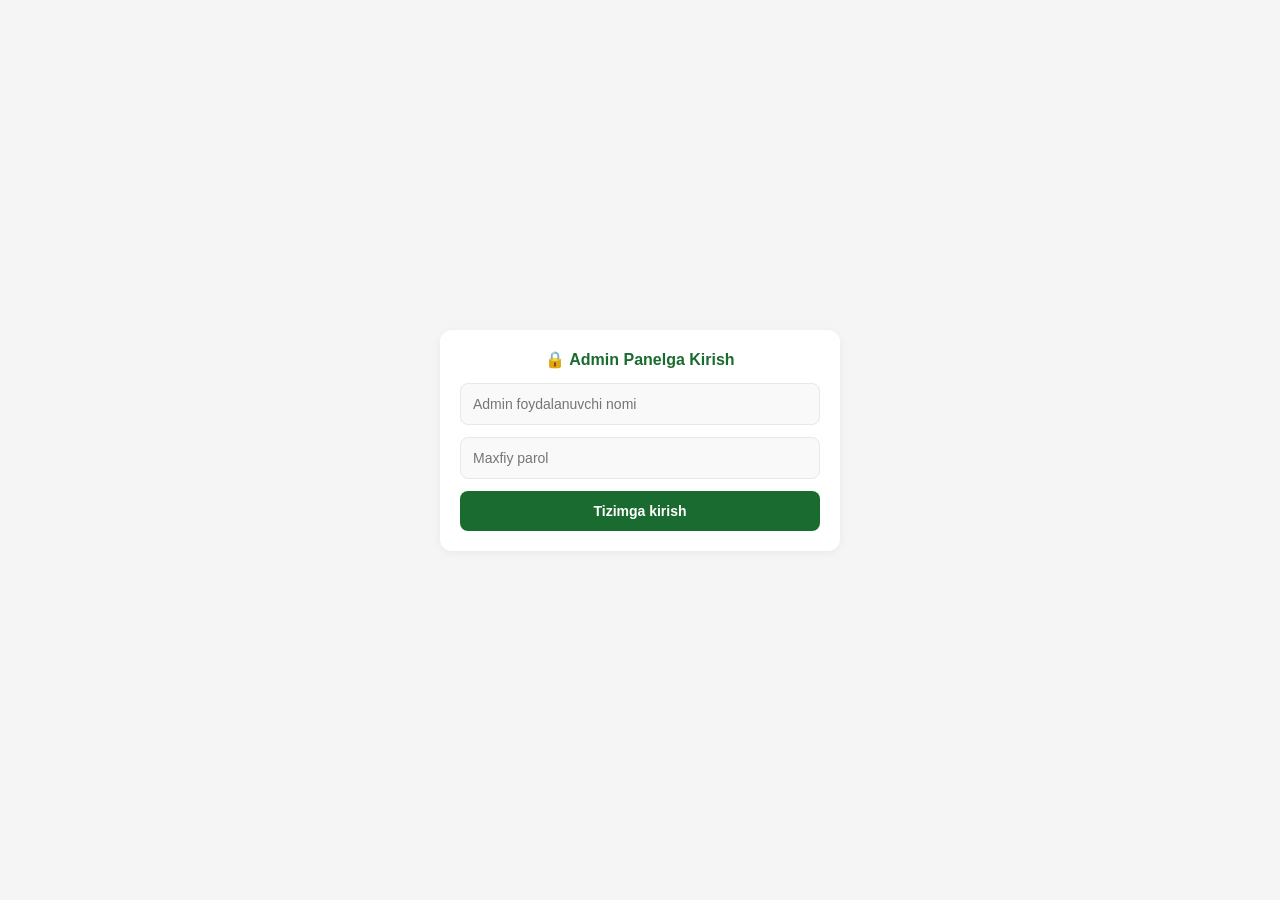
<file: login.html>
<!DOCTYPE html>
<html lang="uz">
<head>
<meta charset="UTF-8">
<meta name="viewport" content="width=device-width, initial-scale=1.0">
<title>Hilol Mini Market - Admin Kirish</title>
<style>
*{box-sizing:border-box;margin:0;padding:0;font-family:-apple-system,BlinkMacSystemFont,"Segoe UI",Roboto,sans-serif;}
body{background:#f5f5f5;color:#1a1a1a;padding:20px;display:flex;justify-content:center;align-items:center;height:100vh;}
.container{max-width:400px;width:100%;}
header{background:#1a6b2f;color:#fff;padding:16px 20px;border-radius:12px;display:flex;justify-content:space-between;align-items:center;margin-bottom:20px;}
h1{font-size:18px;}
.back-btn{color:#fff;text-decoration:none;font-size:13px;background:rgba(255,255,255,0.2);padding:6px 12px;border-radius:6px;}
.card{background:#fff;border-radius:12px;padding:20px;margin-bottom:20px;box-shadow:0 2px 8px rgba(0,0,0,0.05);}
.card h3{margin-bottom:14px;font-size:16px;color:#1a6b2f;text-align:center;}
.m-input{width:100%;background:#f9f9f9;border:1.5px solid #e8e8e8;border-radius:8px;padding:12px;font-size:14px;outline:none;margin-bottom:12px;}
.m-input:focus{border-color:#1a6b2f;}
.m-submit{background:#1a6b2f;color:#fff;border:none;padding:12px;border-radius:8px;font-size:14px;font-weight:700;cursor:pointer;width:100%;}
.m-submit:hover{background:#145a26;}
.error-msg{color:#c62828;font-size:13px;text-align:center;margin-bottom:10px;display:none;}
.prod-item{display:flex;align-items:center;justify-content:space-between;padding:10px;border-bottom:1px solid #eee;}
.prod-info{display:flex;align-items:center;gap:10px;}
.prod-info img{width:40px;height:40px;border-radius:6px;object-fit:cover;}
.del-btn{background:#ffebee;color:#c62828;border:none;padding:6px 10px;border-radius:6px;cursor:pointer;font-size:12px;}
.form-grid{display:grid;grid-template-columns:1fr 1fr;gap:10px;}
</style>
</head>
<body>

<!-- LOGIN QISMI -->
<div id="loginSection" class="container">
  <div class="card">
    <h3>🔒 Admin Panelga Kirish</h3>
    <div id="errorMsg" class="error-msg">Login yoki parol xato!</div>
    <form onsubmit="handleLogin(event)">
      <input class="m-input" type="text" id="loginUser" placeholder="Admin foydalanuvchi nomi" required autocomplete="username">
      <input class="m-input" type="password" id="loginPass" placeholder="Maxfiy parol" required autocomplete="current-password">
      <button class="m-submit" type="submit">Tizimga kirish</button>
    </form>
  </div>
</div>

<!-- ADMIN PANEL QISMI (Boshida yashirin turadi) -->
<div id="adminSection" class="container" style="display:none; max-width:800px;">
  <header>
    <h1>🛠 Hilol Admin Panel</h1>
    <div style="display:flex; gap:10px; align-items:center;">
      <a href="index.html" class="back-btn">Asosiy saytga</a>
      <button onclick="handleLogout()" class="back-btn" style="background:#c62828; border:none; cursor:pointer;">Chiqish</button>
    </div>
  </header>

  <!-- Statistika -->
  <div style="display:grid; grid-template-columns:1fr 1fr; gap:15px; margin-bottom:20px;">
    <div class="card" style="margin-bottom:0; text-align:center;">
      <small style="color:#666;">Jami mahsulotlar</small>
      <h2 id="totalCount" style="color:#1a6b2f; margin-top:5px;">0</h2>
    </div>
    <div class="card" style="margin-bottom:0; text-align:center;">
      <small style="color:#666;">Buyurtmalar soni</small>
      <h2 id="orderCount" style="color:#1565c0; margin-top:5px;">0</h2>
    </div>
  </div>

  <!-- Mahsulot qo'shish -->
  <div class="card">
    <h3>➕ Yangi mahsulot qo'shish</h3>
    <form onsubmit="addNewProduct(event)" class="form-grid">
      <input class="m-input" type="text" id="pName" placeholder="Mahsulot nomi" required style="grid-column:span 1;">
      <input class="m-input" type="text" id="pCat" placeholder="Kategoriyasi (Meva, Sabzavot...)" required style="grid-column:span 1;">
      <input class="m-input" type="number" id="pPrice" placeholder="Narxi (so'm)" required style="grid-column:span 1;">
      <input class="m-input" type="text" id="pWeight" placeholder="O'lchami (1 kg, 1 dona...)" required style="grid-column:span 1;">
      <input class="m-input" type="text" id="pImg" placeholder="Rasm URL manzili" required style="grid-column:span 2;">
      <label style="grid-column:span 2; font-size:13px; display:flex; align-items:center; gap:6px; margin-bottom:10px;">
        <input type="checkbox" id="pSeason"> Mavsumiy mahsulotmi?
      </label>
      <button class="m-submit" type="submit" style="grid-column:span 2;">Mahsulotni saqlash</button>
    </form>
  </div>

  <!-- Mahsulotlar ro'yxati -->
  <div class="card">
    <h3>📦 Mahsulotlar boshqaruvi</h3>
    <div id="adminProductList"></div>
  </div>
</div>

<script>
// --- XAVFSIZLIK VA LOGIN Mantiqi ---
// O'zingizga mos username va parolni shu yerga yozing:
const ADMIN_USER = "hilol_admin";
const ADMIN_PASS = "hilol2026"; // Parolni o'zgartirishingiz mumkin

// Sahifa yuklanganda sessiyani tekshirish
window.onload = function() {
  if (sessionStorage.getItem('isLoggedIn') === 'true') {
    showAdminPanel();
  }
};

function handleLogin(e) {
  e.preventDefault();
  const uInput = document.getElementById('loginUser').value.trim();
  const pInput = document.getElementById('loginPass').value.trim();
  const errorMsg = document.getElementById('errorMsg');

  if (uInput === ADMIN_USER && pInput === ADMIN_PASS) {
    sessionStorage.setItem('isLoggedIn', 'true');
    showAdminPanel();
  } else {
    errorMsg.style.display = 'block';
    document.getElementById('loginPass').value = '';
  }
}

function showAdminPanel() {
  document.getElementById('loginSection').style.display = 'none';
  document.getElementById('adminSection').style.display = 'block';
  document.body.style.alignItems = 'flex-start'; // Yuqoriga surish
  updateUI();
}

function handleLogout() {
  sessionStorage.removeItem('isLoggedIn');
  location.reload(); // Sahifani yangilab login oynasiga qaytarish
}

// --- MAHSULOTLARNI BOSHQARISH Mantiqi ---
let products = JSON.parse(localStorage.getItem('admin_products')) || [
  {id:1,name:"Pomidor",cat:"Sabzavot",season:true,price:4500,weight:"1 kg",img:"https://images.unsplash.com/photo-1546094096-0df4bcaaa337?w=300&q=70"},
  {id:2,name:"Bodring",cat:"Sabzavot",season:true,price:3200,weight:"1 kg",img:"https://images.unsplash.com/photo-1449300079323-02e209d9d3a6?w=300&q=70"}
];

function updateUI() {
  document.getElementById('totalCount').innerText = products.length;
  document.getElementById('orderCount').innerText = JSON.parse(localStorage.getItem('orders') || '[]').length;

  const list = document.getElementById('adminProductList');
  list.innerHTML = products.map(p => `
    <div class="prod-item">
      <div class="prod-info">
        <img src="${p.img}" alt="">
        <div>
          <div style="font-size:13px; font-weight:600;">${p.name}</div>
          <small style="color:#666;">${p.price} so'm / ${p.weight} (${p.cat})</small>
        </div>
      </div>
      <button class="del-btn" onclick="deleteProduct(${p.id})">O'chirish</button>
    </div>
  `).join('');

  localStorage.setItem('admin_products', JSON.stringify(products));
}

function addNewProduct(e) {
  e.preventDefault();
  const newP = {
    id: Date.now(),
    name: document.getElementById('pName').value,
    cat: document.getElementById('pCat').value,
    price: Number(document.getElementById('pPrice').value),
    weight: document.getElementById('pWeight').value,
    img: document.getElementById('pImg').value,
    season: document.getElementById('pSeason').checked
  };

  products.unshift(newP);
  updateUI();
  e.target.reset();
  alert("Mahsulot muvaffaqiyatli qo'shildi!");
}

function deleteProduct(id) {
  if (confirm("Rostdan ham bu mahsulotni o'chirmoqchimisiz?")) {
    products = products.filter(p => p.id !== id);
    updateUI();
  }
}
</script>

</body>
</html>
</file>
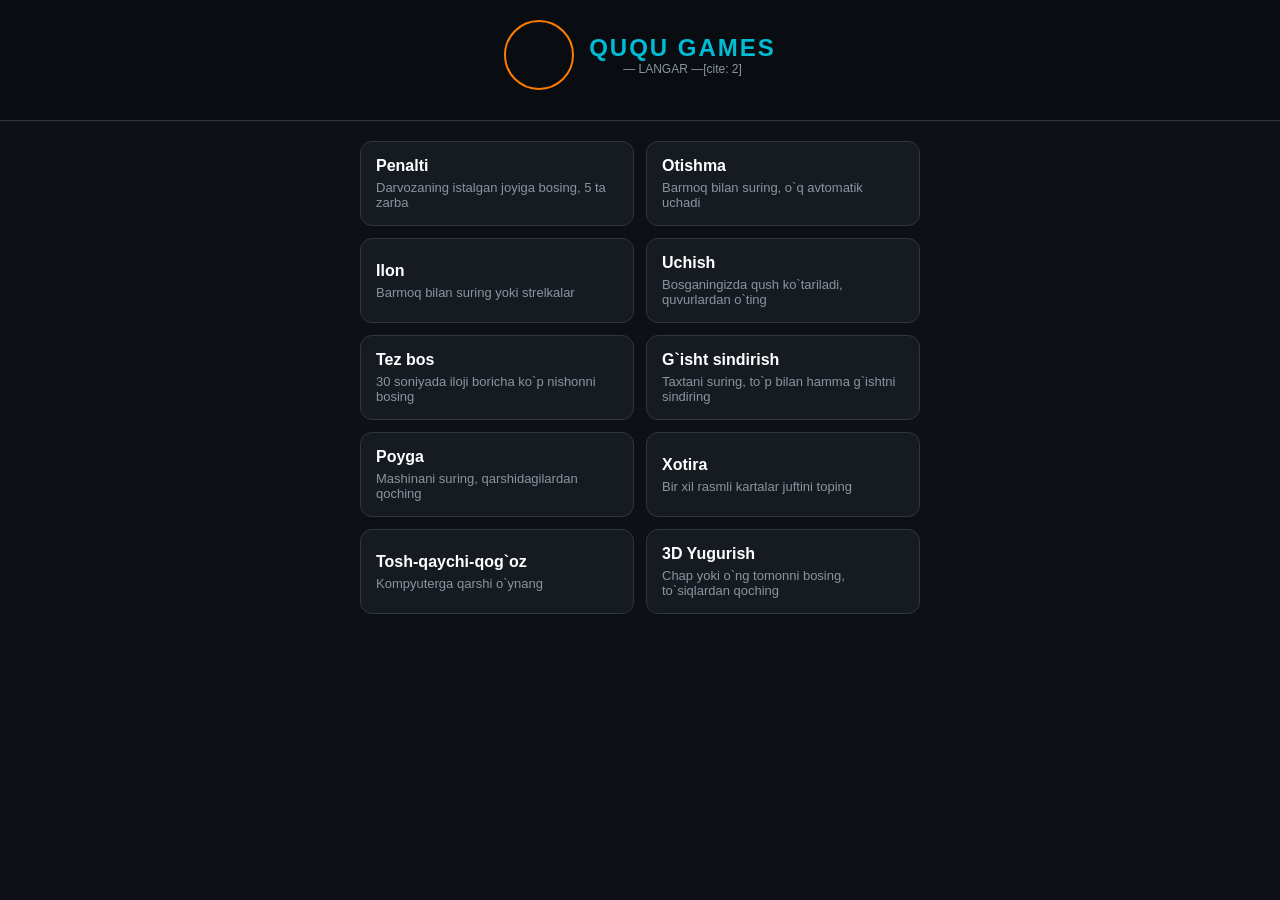
<file: Mini o’yinlar.html>
<!DOCTYPE html>
<html lang="uz">
<head>
  <meta charset="UTF-8">
  <meta name="viewport" content="width=device-width, initial-scale=1.0">
  <title>QUQU GAMES - LANGAR</title>
  <style>
    :root {
      --bg: #0d1117;
      --card-bg: #161b22;
      --accent: #ff7b00;
      --accent-blue: #00bcd4;
      --text: #ffffff;
      --text-muted: #8b949e;
    }
    * { box-sizing: border-box; margin: 0; padding: 0; font-family: 'Segoe UI', Tahoma, Geneva, Verdana, sans-serif; }
    body { background-color: var(--bg); color: var(--text); min-height: 100vh; display: flex; flex-direction: column; align-items: center; }
    
    header { width: 100%; padding: 20px; display: flex; flex-direction: column; align-items: center; background: #090d12; border-bottom: 1px solid #30363d; }
    .logo-container { display: flex; align-items: center; gap: 15px; margin-bottom: 10px; }
    .logo { width: 70px; height: 70px; border-radius: 50%; object-fit: cover; border: 2px solid var(--accent); }
    h1 { font-size: 24px; letter-spacing: 2px; color: var(--accent-blue); text-transform: uppercase; }
    
    .container { width: 100%; max-width: 600px; padding: 20px; flex: 1; }
    .grid { display: grid; grid-template-columns: 1fr; gap: 12px; }
    @media(min-width: 480px) { .grid { grid-template-columns: repeat(2, 1fr); } }

    .game-card { background: var(--card-bg); border: 1px solid #30363d; border-radius: 12px; padding: 15px; cursor: pointer; transition: all 0.2s ease; display: flex; flex-direction: column; justify-content: center; }
    .game-card:hover { transform: translateY(-3px); border-color: var(--accent); background: #1f242c; }
    .game-title { font-size: 16px; font-weight: bold; margin-bottom: 5px; color: var(--text); }
    .game-desc { font-size: 13px; color: var(--text-muted); }

    #game-view { display: none; width: 100%; max-width: 400px; padding: 20px; text-align: center; flex: 1; flex-direction: column; align-items: center; justify-content: center; }
    .back-btn { margin-bottom: 15px; padding: 8px 16px; background: #21262d; color: var(--text); border: 1px solid #30363d; border-radius: 6px; cursor: pointer; font-size: 14px; }
    .back-btn:hover { background: #30363d; }

    canvas { background: #000; border: 2px solid #30363d; border-radius: 8px; max-width: 100%; }
    
    /* Umumiy elementlar */
    .ui-box { background: var(--card-bg); padding: 15px; border-radius: 8px; border: 1px solid #30363d; width: 100%; }
    button.action-btn { margin-top: 10px; padding: 8px 16px; background: var(--accent); color: white; border: none; border-radius: 6px; cursor: pointer; font-weight: bold; }
    button.action-btn:hover { opacity: 0.9; }
  </style>
</head>
<body>

  <header>
    <div class="logo-container">
      <img class="logo" src="[data-uri]" alt="QUQU GAMES Logo">
      <div>
        <h1>QUQU GAMES</h1>
        <p style="font-size: 12px; color: var(--text-muted); text-align: center;">— LANGAR —[cite: 2]</p>
      </div>
    </div>
  </header>

  <div class="container" id="menu-view">
    <div class="grid" id="game-list"></div>
  </div>

  <div id="game-view">
    <button class="back-btn" onclick="goBack()">⬅ Orqaga</button>
    <h2 id="current-game-title" style="margin-bottom: 10px;"></h2>
    <div id="game-content" style="width: 100%; display: flex; flex-direction: column; align-items: center;"></div>
  </div>

  <script>
    const games = [
      { id: 'penalti', name: 'Penalti', desc: 'Darvozaning istalgan joyiga bosing, 5 ta zarba', init: initPenalti },
      { id: 'otishma', name: 'Otishma', desc: 'Barmoq bilan suring, o`q avtomatik uchadi', init: initOtishma },
      { id: 'ilon', name: 'Ilon', desc: 'Barmoq bilan suring yoki strelkalar', init: initIlon },
      { id: 'uchish', name: 'Uchish', desc: 'Bosganingizda qush ko`tariladi, quvurlardan o`ting', init: initUchish },
      { id: 'tezbos', name: 'Tez bos', desc: '30 soniyada iloji boricha ko`p nishonni bosing', init: initTezBos },
      { id: 'gisht', name: 'G`isht sindirish', desc: 'Taxtani suring, to`p bilan hamma g`ishtni sindiring', init: initGisht },
      { id: 'poyga', name: 'Poyga', desc: 'Mashinani suring, qarshidagilardan qoching', init: initPoyga },
      { id: 'xotira', name: 'Xotira', desc: 'Bir xil rasmli kartalar juftini toping', init: initXotira },
      { id: 'tosh', name: 'Tosh-qaychi-qog`oz', desc: 'Kompyuterga qarshi o`ynang', init: initTosh },
      { id: 'runner', name: '3D Yugurish', desc: 'Chap yoki o`ng tomonni bosing, to`siqlardan qoching', init: initRunner }
    ];

    const menuView = document.getElementById('menu-view');
    const gameView = document.getElementById('game-view');
    const gameList = document.getElementById('game-list');
    const currentGameTitle = document.getElementById('current-game-title');
    const gameContent = document.getElementById('game-content');
    let currentGameCleanup = null;

    function renderMenu() {
      gameList.innerHTML = '';
      games.forEach(g => {
        const card = document.createElement('div');
        card.className = 'game-card';
        card.innerHTML = `<div class="game-title">${g.name}</div><div class="game-desc">${g.desc}</div>`;
        card.onclick = () => loadGame(g);
        gameList.appendChild(card);
      });
    }

    function loadGame(game) {
      menuView.style.display = 'none';
      gameView.style.display = 'flex';
      currentGameTitle.textContent = game.name;
      gameContent.innerHTML = '';
      if(currentGameCleanup) { currentGameCleanup(); currentGameCleanup = null; }
      game.init();
    }

    function goBack() {
      if(currentGameCleanup) { currentGameCleanup(); currentGameCleanup = null; }
      gameView.style.display = 'none';
      menuView.style.display = 'block';
    }

    renderMenu();

    // 1. PENALTI
    function initPenalti() {
      gameContent.innerHTML = `
        <div id="p-container" style="position:relative; width:300px; height:350px; background:#1e4620; border:3px solid #fff; border-radius:8px; overflow:hidden; cursor:pointer;">
          <div style="position:absolute; top:15px; left:40px; width:220px; height:100px; border:5px solid #fff; border-bottom:none;"></div>
          <div id="p-keeper" style="position:absolute; top:80px; left:125px; width:50px; height:25px; background:#e53e3e; border-radius:4px; transition:all 0.2s;"></div>
          <div id="p-ball" style="position:absolute; bottom:20px; left:135px; width:30px; height:30px; background:#fff; border-radius:50%; transition:all 0.4s;"></div>
        </div>
        <p style="margin-top:10px;">Urinish: <span id="p-shots">0</span>/5 | Gollar: <span id="p-goals">0</span></p>
        <p id="p-msg" style="color:var(--accent-blue); font-size:14px; margin-top:5px;">Darvozani bosing!</p>
      `;
      let shots = 0, goals = 0, shooting = false;
      const c = document.getElementById('p-container');
      const ball = document.getElementById('p-ball');
      const keeper = document.getElementById('p-keeper');
      const sEl = document.getElementById('p-shots');
      const gEl = document.getElementById('p-goals');
      const mEl = document.getElementById('p-msg');

      function onClick(e) {
        if(shots >= 5 || shooting) return;
        const rect = c.getBoundingClientRect();
        const x = e.clientX - rect.left;
        const y = e.clientY - rect.top;
        if(y > 180) return;

        shooting = true;
        shots++;
        sEl.textContent = shots;
        ball.style.left = (x - 15) + 'px';
        ball.style.top = (y - 15) + 'px';

        const kPos = [50, 125, 200];
        const rK = kPos[Math.floor(Math.random()*3)];
        keeper.style.left = rK + 'px';

        setTimeout(() => {
          let hit = Math.abs(x - (rK + 25)) < 30;
          let inGoal = x >= 40 && x <= 260 && y >= 15 && y <= 115;
          if(inGoal && !hit) { goals++; gEl.textContent = goals; mEl.textContent = "GOL! 🎉"; }
          else { mEl.textContent = "Qaytarildi! ❌"; }

          setTimeout(() => {
            if(shots < 5) {
              ball.style.top = '300px'; ball.style.left = '135px';
              keeper.style.left = '125px'; shooting = false;
            } else { mEl.textContent = `O'yin tugadi! Jami gollar: ${goals}`; }
          }, 800);
        }, 400);
      }
      c.addEventListener('click', onClick);
      currentGameCleanup = () => c.removeEventListener('click', onClick);
    }

    // 2. OTISHMA
    function initOtishma() {
      gameContent.innerHTML = `<canvas id="c-otishma" width="300" height="380"></canvas>`;
      const cv = document.getElementById('c-otishma');
      const ctx = cv.getContext('2d');
      let p = {x: 130, y: 340, w: 40, h: 20};
      let bullets = [], enemies = [], score = 0, over = false;

      function onMM(e) { const r = cv.getBoundingClientRect(); p.x = e.clientX - r.left - p.w/2; }
      function onTM(e) { const r = cv.getBoundingClientRect(); p.x = e.touches[0].clientX - r.left - p.w/2; }
      cv.addEventListener('mousemove', onMM);
      cv.addEventListener('touchmove', onTM);

      let t1 = setInterval(() => { if(!over) bullets.push({x: p.x+18, y: p.y, w: 4, h: 10}); }, 250);
      let t2 = setInterval(() => { if(!over) enemies.push({x: Math.random()*260, y: -20, w: 30, h: 20}); }, 800);
      let req;

      function loop() {
        if(!over) {
          ctx.clearRect(0,0,cv.width,cv.height);
          bullets.forEach((b,i) => { b.y -= 6; if(b.y < 0) bullets.splice(i,1); });
          enemies.forEach((en,ei) => {
            en.y += 2;
            if(en.y > cv.height) over = true;
            bullets.forEach((b,bi) => {
              if(b.x < en.x+en.w && b.x+b.w > en.x && b.y < en.y+en.h && b.y+b.h > en.y) {
                enemies.splice(ei,1); bullets.splice(bi,1); score += 10;
              }
            });
          });

          ctx.fillStyle = '#00bcd4'; ctx.fillRect(p.x, p.y, p.w, p.h);
          ctx.fillStyle = '#ff7b00'; bullets.forEach(b => ctx.fillRect(b.x, b.y, b.w, b.h));
          ctx.fillStyle = '#e53e3e'; enemies.forEach(en => ctx.fillRect(en.x, en.y, en.w, en.h));
          ctx.fillStyle = '#fff'; ctx.font = '14px sans-serif'; ctx.fillText('Hisob: ' + score, 10, 20);
          req = requestAnimationFrame(loop);
        } else {
          ctx.fillStyle = '#e53e3e'; ctx.font = '20px sans-serif'; ctx.fillText('O\'YIN TUGADI', 90, 190);
        }
      }
      loop();
      currentGameCleanup = () => { clearInterval(t1); clearInterval(t2); cancelAnimationFrame(req); };
    }

    // 3. ILON
    function initIlon() {
      gameContent.innerHTML = `
        <canvas id="c-ilon" width="280" height="280"></canvas>
        <div style="margin-top:10px; display:flex; gap:10px;">
          <button class="action-btn" onclick="window.setSnakeDir(0,-1)">⬆️</button>
        </div>
        <div style="display:flex; gap:10px;">
          <button class="action-btn" onclick="window.setSnakeDir(-1,0)">⬅️</button>
          <button class="action-btn" onclick="window.setSnakeDir(0,1)">⬇️</button>
          <button class="action-btn" onclick="window.setSnakeDir(1,0)">➡️</button>
        </div>
      `;
      const cv = document.getElementById('c-ilon');
      const ctx = cv.getContext('2d');
      const grid = 14;
      let snake = [{x: 140, y: 140}];
      let dx = grid, dy = 0;
      let food = {x: 56, y: 56};
      let score = 0, active = true;

      window.setSnakeDir = (x, y) => {
        if(x !== 0 && dx === 0) { dx = x * grid; dy = 0; }
        if(y !== 0 && dy === 0) { dx = 0; dy = y * grid; }
      };

      function onKey(e) {
        if(e.key === 'ArrowLeft' && dx === 0) { dx = -grid; dy = 0; }
        if(e.key === 'ArrowUp' && dy === 0) { dx = 0; dy = -grid; }
        if(e.key === 'ArrowRight' && dx === 0) { dx = grid; dy = 0; }
        if(e.key === 'ArrowDown' && dy === 0) { dx = 0; dy = grid; }
      }
      window.addEventListener('keydown', onKey);

      let t = setInterval(() => {
        if(!active) return;
        ctx.fillStyle = '#000'; ctx.fillRect(0,0,cv.width,cv.height);
        
        const head = {x: snake[0].x + dx, y: snake[0].y + dy};
        if(head.x < 0 || head.x >= cv.width || head.y < 0 || head.y >= cv.height || snake.some(s => s.x === head.x && s.y === head.y)) {
          active = false; alert('O\'yin tugadi! Hisob: ' + score); return;
        }
        snake.unshift(head);
        if(head.x === food.x && head.y === food.y) {
          score += 10;
          food.x = Math.floor(Math.random()*(cv.width/grid))*grid;
          food.y = Math.floor(Math.random()*(cv.height/grid))*grid;
        } else { snake.pop(); }

        ctx.fillStyle = '#e53e3e'; ctx.fillRect(food.x, food.y, grid-2, grid-2);
        ctx.fillStyle = '#48bb78'; snake.forEach(s => ctx.fillRect(s.x, s.y, grid-2, grid-2));
      }, 120);

      currentGameCleanup = () => { clearInterval(t); window.removeEventListener('keydown', onKey); delete window.setSnakeDir; };
    }

    // 4. UCHISH
    function initUchish() {
      gameContent.innerHTML = `<canvas id="c-uchish" width="280" height="360"></canvas><p style="font-size:12px; margin-top:5px;">Ekranga bosing</p>`;
      const cv = document.getElementById('c-uchish');
      const ctx = cv.getContext('2d');
      let bird = {x: 50, y: 150, w: 18, h: 18, gravity: 0.5, lift: -8, v: 0};
      let pipes = [], frame = 0, score = 0, over = false, req;

      function jump() { if(!over) bird.v = bird.lift; }
      cv.addEventListener('click', jump);
      cv.addEventListener('touchstart', jump);

      function loop() {
        frame++;
        bird.v += bird.gravity; bird.y += bird.v;
        if(frame % 90 === 0) {
          let gap = 90, topH = Math.floor(Math.random() * 150) + 30;
          pipes.push({x: cv.width, top: topH, bot: cv.height - topH - gap});
        }

        ctx.fillStyle = '#00bcd4'; ctx.fillRect(0,0,cv.width,cv.height);
        ctx.fillStyle = '#ff7b00'; ctx.fillRect(bird.x, bird.y, bird.w, bird.h);

        ctx.fillStyle = '#38a169';
        pipes.forEach((p, i) => {
          p.x -= 2;
          ctx.fillRect(p.x, 0, 35, p.top);
          ctx.fillRect(p.x, cv.height - p.bot, 35, p.bot);
          if(bird.x < p.x + 35 && bird.x + bird.w > p.x && (bird.y < p.top || bird.y + bird.h > cv.height - p.bot)) over = true;
          if(p.x === 50) score++;
        });

        if(bird.y > cv.height || bird.y < 0) over = true;
        ctx.fillStyle = '#fff'; ctx.font = '14px sans-serif'; ctx.fillText('Hisob: ' + score, 10, 20);

        if(!over) req = requestAnimationFrame(loop);
        else ctx.fillText('TUGADI', 110, 180);
      }
      loop();
      currentGameCleanup = () => cancelAnimationFrame(req);
    }

    // 5. TEZ BOS
    function initTezBos() {
      gameContent.innerHTML = `
        <div class="ui-box" style="height:300px; position:relative; overflow:hidden;" id="tb-box">
          <div id="tb-target" style="position:absolute; width:40px; height:40px; background:var(--accent); border-radius:50%; cursor:pointer; display:none;"></div>
        </div>
        <p style="margin-top:10px;">Vaqt: <span id="tb-time">30</span>s | Hisob: <span id="tb-score">0</span></p>
        <button class="action-btn" onclick="window.startTezBos()">Boshlash</button>
      `;
      let score = 0, time = 30, timer;
      const target = document.getElementById('tb-target');
      const box = document.getElementById('tb-box');

      window.startTezBos = () => {
        score = 0; time = 30;
        document.getElementById('tb-score').textContent = score;
        document.getElementById('tb-time').textContent = time;
        target.style.display = 'block';
        moveT();
        clearInterval(timer);
        timer = setInterval(() => {
          time--;
          document.getElementById('tb-time').textContent = time;
          if(time <= 0) { clearInterval(timer); target.style.display = 'none'; alert('Vaqt tugadi! Hisob: ' + score); }
        }, 1000);
      };

      function moveT() {
        const x = Math.floor(Math.random() * 220);
        const y = Math.floor(Math.random() * 240);
        target.style.left = x + 'px'; target.style.top = y + 'px';
      }
      target.onclick = () => { score++; document.getElementById('tb-score').textContent = score; moveT(); };
      currentGameCleanup = () => { clearInterval(timer); delete window.startTezBos; };
    }

    // 6. G'ISHT SINDIRISH
    function initGisht() {
      gameContent.innerHTML = `<canvas id="c-gisht" width="280" height="340"></canvas>`;
      const cv = document.getElementById('c-gisht');
      const ctx = cv.getContext('2d');
      let x = 140, y = 280, dx = 2, dy = -2, r = 7;
      let pW = 60, pH = 10, pX = 110;
      let bricks = [];
      for(let c=0; c<4; c++) {
        bricks[c] = [];
        for(let row=0; row<3; row++) bricks[c][row] = {x:0, y:0, status:1};
      }

      function onMM(e) {
        let rx = e.clientX - cv.getBoundingClientRect().left;
        if(rx > 0 && rx < cv.width) pX = rx - pW/2;
      }
      cv.addEventListener('mousemove', onMM);
      let req;

      function loop() {
        ctx.clearRect(0,0,cv.width,cv.height);
        for(let c=0; c<4; c++) {
          for(let row=0; row<3; row++) {
            let b = bricks[c][row];
            if(b.status === 1) {
              let bx = c * 62 + 20, by = row * 20 + 25;
              b.x = bx; b.y = by;
              ctx.fillStyle = '#e53e3e'; ctx.fillRect(bx, by, 50, 14);
              if(x > bx && x < bx+50 && y > by && y < by+14) { dy = -dy; b.status = 0; }
            }
          }
        }

        ctx.fillStyle = '#fff'; ctx.beginPath(); ctx.arc(x,y,r,0,Math.PI*2); ctx.fill(); ctx.closePath();
        ctx.fillStyle = '#00bcd4'; ctx.fillRect(pX, cv.height-pH, pW, pH);

        if(x + dx > cv.width - r || x + dx < r) dx = -dx;
        if(y + dy < r) dy = -dy;
        else if(y + dy > cv.height - r) {
          if(x > pX && x < pX + pW) dy = -dy;
          else { alert('O\'yin tugadi!'); x=140; y=280; }
        }
        x += dx; y += dy;
        req = requestAnimationFrame(loop);
      }
      loop();
      currentGameCleanup = () => cancelAnimationFrame(req);
    }

    // 7. POYGA
    function initPoyga() {
      gameContent.innerHTML = `<canvas id="c-poyga" width="240" height="340"></canvas>`;
      const cv = document.getElementById('c-poyga');
      const ctx = cv.getContext('2d');
      let pX = 100, enY = -80, enX = 100, score = 0, req;

      function onKey(e) {
        if(e.key === 'ArrowLeft' && pX > 40) pX -= 80;
        if(e.key === 'ArrowRight' && pX < 160) pX += 80;
      }
      window.addEventListener('keydown', onKey);

      function loop() {
        enY += 4;
        if(enY > cv.height) { enY = -80; enX = Math.random() < 0.5 ? 40 : 120; score++; }
        if(enY > 240 && pX === enX) { alert('To\'qnashuv! Hisob: ' + score); enY = -80; score = 0; }

        ctx.clearRect(0,0,cv.width,cv.height);
        ctx.fillStyle = '#fff'; ctx.fillRect(115, 0, 10, cv.height);
        ctx.fillStyle = '#00bcd4'; ctx.fillRect(pX, 260, 35, 55);
        ctx.fillStyle = '#e53e3e'; ctx.fillRect(enX, enY, 35, 55);
        ctx.fillStyle = '#fff'; ctx.fillText('Hisob: ' + score, 10, 20);

        req = requestAnimationFrame(loop);
      }
      loop();
      currentGameCleanup = () => { cancelAnimationFrame(req); window.removeEventListener('keydown', onKey); };
    }

    // 8. XOTIRA
    function initXotira() {
      gameContent.innerHTML = `
        <div style="display:grid; grid-template-columns:repeat(4, 55px); gap:8px; justify-content:center;" id="x-grid"></div>
      `;
      const icons = ['🍎', '🍎', '🍌', '🍌', '🍇', '🍇', '🍓', '🍓'];
      icons.sort(() => 0.5 - Math.random());
      const grid = document.getElementById('x-grid');
      let selected = [];

      icons.forEach((ic) => {
        const card = document.createElement('div');
        card.className = 'game-card';
        card.style.cssText = 'width:55px; height:55px; background:#21262d; display:flex; align-items:center; justify-content:center; font-size:22px; cursor:pointer; padding:0;';
        card.dataset.icon = ic;
        card.onclick = () => {
          if(selected.length < 2 && !card.classList.contains('flipped') && !card.classList.contains('matched')) {
            card.textContent = ic; card.classList.add('flipped');
            selected.push(card);
            if(selected.length === 2) {
              setTimeout(() => {
                if(selected[0].dataset.icon === selected[1].dataset.icon) {
                  selected[0].classList.add('matched'); selected[1].classList.add('matched');
                  selected[0].style.background = '#238636'; selected[1].style.background = '#238636';
                } else {
                  selected[0].textContent = ''; selected[1].textContent = '';
                  selected[0].classList.remove('flipped'); selected[1].classList.remove('flipped');
                }
                selected = [];
              }, 400);
            }
          }
        };
        grid.appendChild(card);
      });
    }

    // 9. TOSH QAYCHI QOG'OZ
    function initTosh() {
      gameContent.innerHTML = `
        <div style="margin:20px 0;">
          <button class="action-btn" onclick="window.playTosh('✊')">✊ Tosh</button>
          <button class="action-btn" onclick="window.playTosh('✌️')">✌️ Qaychi</button>
          <button class="action-btn" onclick="window.playTosh('✋')">✋ Qog'oz</button>
        </div>
        <div id="tosh-res" style="font-size:16px; margin-top:15px;">Tanlang!</div>
      `;
      window.playTosh = (player) => {
        const opts = ['✊', '✌️', '✋'];
        const bot = opts[Math.floor(Math.random() * 3)];
        let res = '';
        if(player === bot) res = "Durang! 🤝";
        else if((player==='✊'&&bot==='✌️') || (player==='✌️'&&bot==='✋') || (player==='✋'&&bot==='✊')) res = "Siz yutdingiz! 🎉";
        else res = "Kompyuter yutdi! 🤖";
        document.getElementById('tosh-res').innerHTML = `Siz: ${player} | Bot: ${bot}<br><br><b>${res}</b>`;
      };
      currentGameCleanup = () => delete window.playTosh;
    }

    // 10. 3D YUGURISH
    function initRunner() {
      gameContent.innerHTML = `
        <canvas id="c-runner" width="260" height="340"></canvas>
        <p style="font-size:12px; margin-top:5px;">Chap yoki o'ng tomonni bosing</p>
      `;
      const cv = document.getElementById('c-runner');
      const ctx = cv.getContext('2d');
      let pLane = 1;
      const lanes = [65, 130, 195];
      let obs = [], score = 0, req;

      cv.addEventListener('click', e => {
        let x = e.clientX - cv.getBoundingClientRect().left;
        if(x < cv.width/2 && pLane > 0) pLane--;
        else if(x >= cv.width/2 && pLane < 2) pLane++;
      });

      let t = setInterval(() => {
        obs.push({lane: Math.floor(Math.random()*3), y: 0, size: 10});
      }, 900);

      function loop() {
        ctx.clearRect(0,0,cv.width,cv.height);
        ctx.strokeStyle = '#30363d';
        ctx.beginPath();
        ctx.moveTo(90,0); ctx.lineTo(20,340);
        ctx.moveTo(170,0); ctx.lineTo(240,340);
        ctx.stroke();

        obs.forEach((o, i) => {
          o.y += 3; o.size += 0.4;
          let x = lanes[o.lane];
          ctx.fillStyle = '#e53e3e'; ctx.fillRect(x - o.size/2, o.y, o.size, o.size);
          if(o.y > 270 && o.y < 310 && o.lane === pLane) {
            alert('To\'siqqa urildingiz! Hisob: ' + score);
            obs = []; score = 0;
          }
          if(o.y > 340) { obs.splice(i,1); score++; }
        });

        ctx.fillStyle = '#48bb78'; ctx.fillRect(lanes[pLane]-15, 280, 30, 30);
        ctx.fillStyle = '#fff'; ctx.fillText('Hisob: ' + score, 10, 20);
        req = requestAnimationFrame(loop);
      }
      loop();
      currentGameCleanup = () => { clearInterval(t); cancelAnimationFrame(req); };
    }
  </script>
</body>
</html>
</file>
